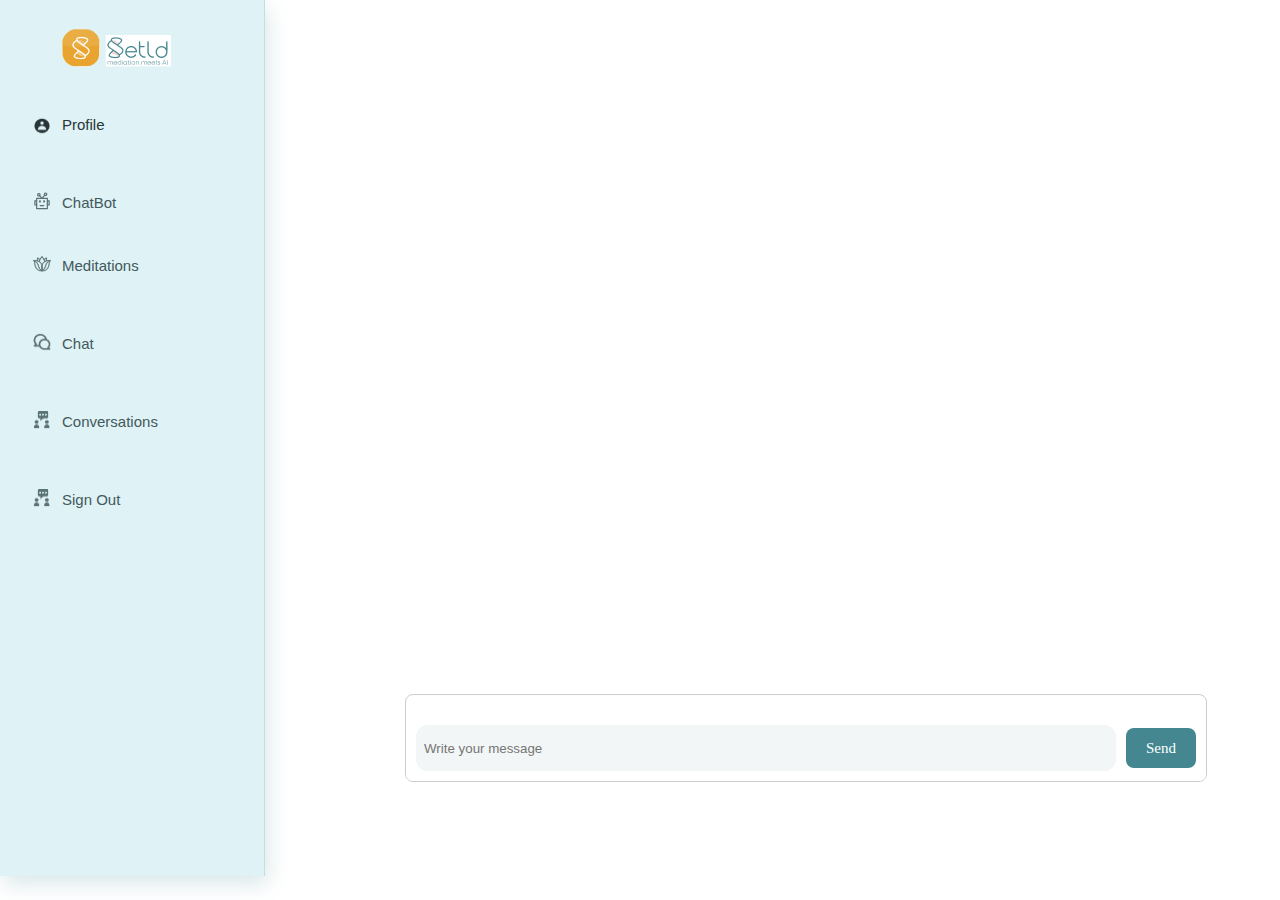
<file: chat.html>
<!DOCTYPE html>
<html lang="en">

<head>
    <meta charset="UTF-8">
    <meta name="viewport" content="width=device-width, initial-scale=1.0">
    <link rel="stylesheet" href="./chat.css">
    <title> Chat</title>
</head>

<body>
        <div class="maindiv">
            <div class="navimg">
                <img src="./imge1/setld-d3 (1)_page-0012.png" alt="">
                <img src="./imge1/wqeqwr.png" alt="">
            </div>
            <div class="div1">
                <img src="./imge1/Profile.png" alt="" class="image1">
                <p class="profiltext">Profile</p>
            </div>
            <div class="div1">
                <img src="./imge1/Bot.svg" alt="" class="image">
                <a href="file:///E:/New%20folder/multipage/chat.html" class="ChatBottext">ChatBot</a>
            </div>
            <div class="div1">
                <img src="./imge1/big lotus flower.svg" alt="" class="image">
                <p class="ChatBottext">Meditations</p>
            </div>
            <div class="div1">
                <img src="./imge1/Chat.png" alt="" class="image">
                <p class="ChatBottext">Chat</p>
            </div>
            <div class="div1">
                <img src="./imge1/conversation.png" alt="" class="image">
                <p class="ChatBottext">Conversations</p>
            </div>
            <div class="div1">
                <img src="./imge1/conversation.png" alt="" class="image">
                <p class="ChatBottext">Sign Out</p>
            </div>
        </div>
    <body class="body">
        <div class="chat-box">
            <div class="chat-container" id="chatContainer">
            </div>
            <div class="user-input">
                <input type="text" id="messageInput" placeholder="Write your message">
                <button onclick="sendMessage()">Send</button>
            </div>
        </div>
    </body>
    <script src="chat.js"></script>
</body>

</html>
</file>
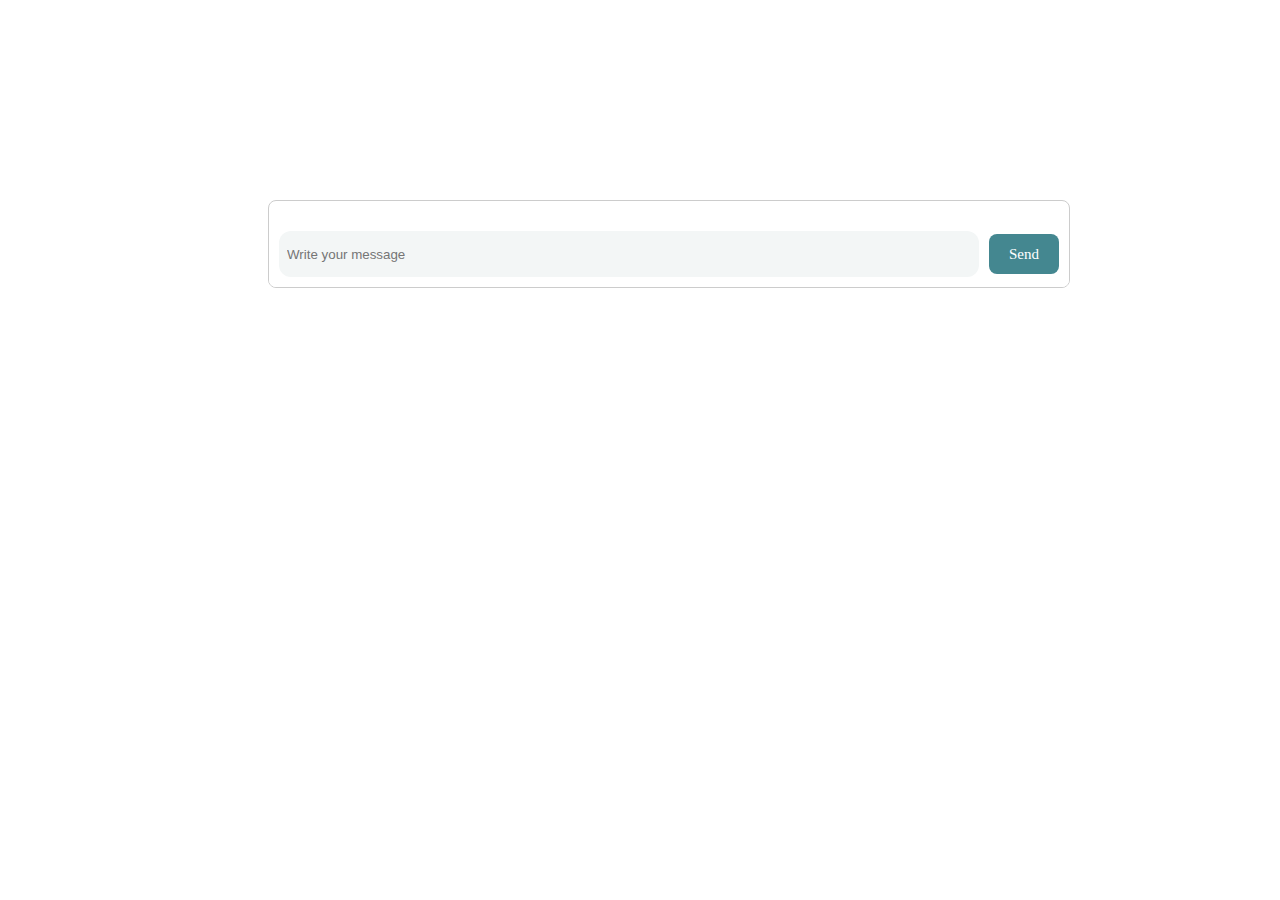
<file: chats.html>
<!DOCTYPE html>
<html lang="en">
<head>
    <meta charset="UTF-8">
    <meta name="viewport" content="width=device-width, initial-scale=1.0">
    <title>chats</title>
    <link rel="stylesheet" href="./chats.css">
</head>
<body>
    <div class="chat-box">
        <div class="chat-container" id="chatContainer">
        </div>
        <div class="user-input">
            <input type="text" id="messageInput" placeholder="Write your message">
            <button onclick="sendMessage()">Send</button>
        </div>
    </div>
    <div class="chat-Container1">

    </div>
<script src="chats.js"></script>
</body>
</html>
</file>
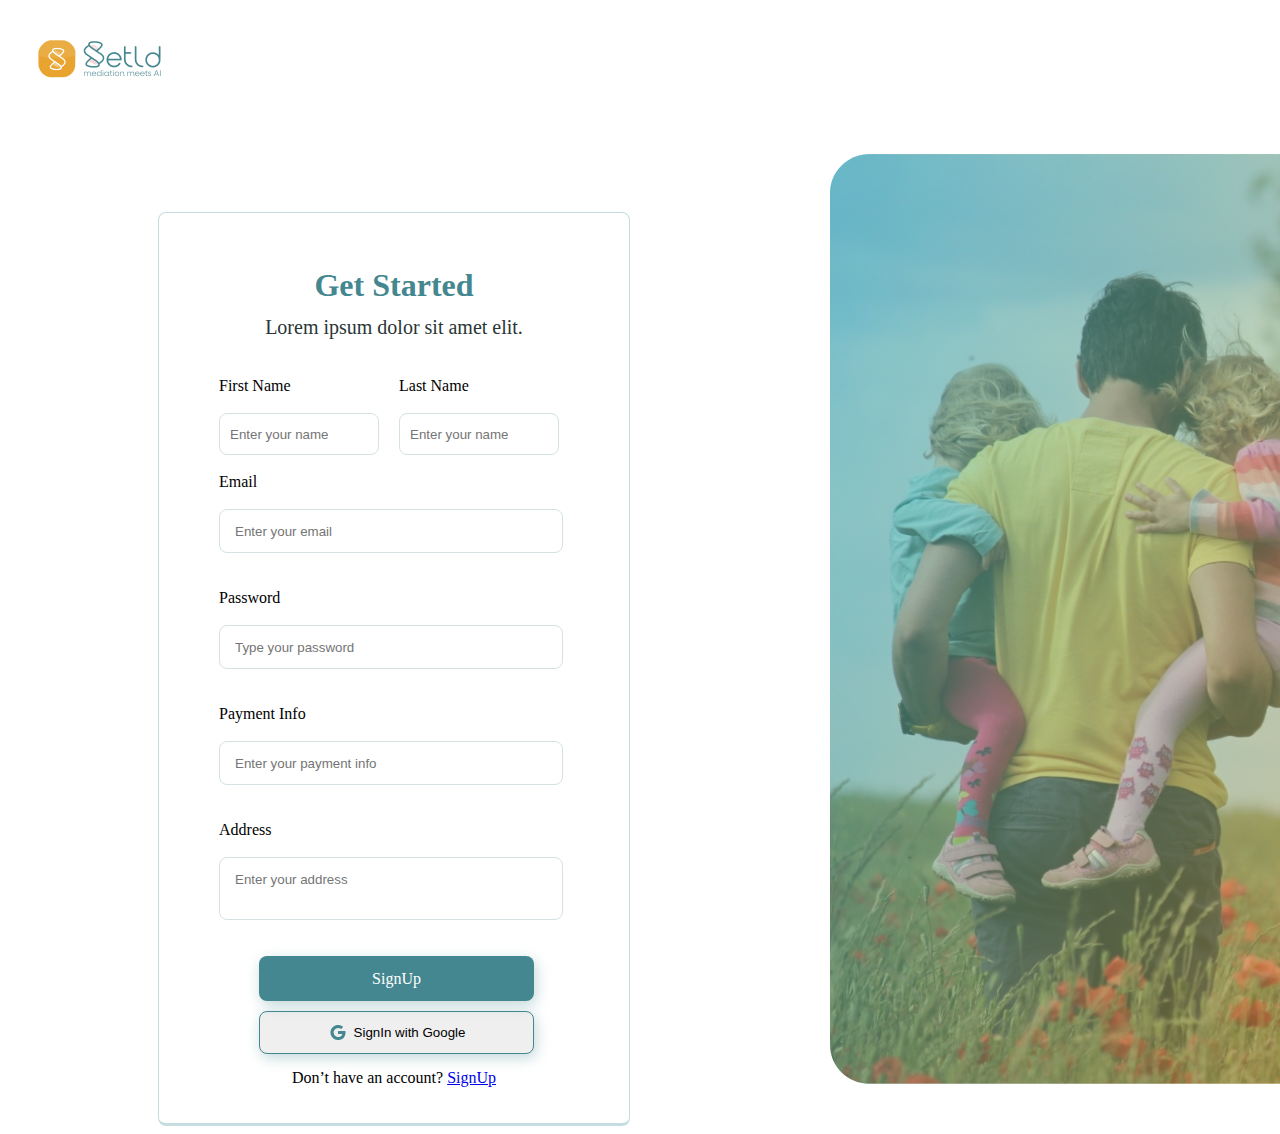
<file: getstrt.html>
<!DOCTYPE html>
<html lang="en">
<head>
    <meta charset="UTF-8">
    <meta name="viewport" content="width=device-width, initial-scale=1.0">
    <title>Get Stated</title>
    <link rel="stylesheet" href="./getstart.css">
    
</head>
<body>
    <div class="navimg">
        <img src="./imge1/setld-d3 (1)_page-0012.png" alt="">
        <img src="./imge1/setld-d3 (1)_page-0001.png" alt="">
    </div>
    <div style="display: flex;">
    <div class="maindiv">
        <div>
            <p class="loginpag">Get Started</p>
            <p class="dummytex">Lorem ipsum dolor sit amet elit.</p>
        </div><br>
        <div style="display: flex;">
            <form action="/action_page.php">
                <label for="fname">First Name</label><br><br>
                <input type="text" id="fname" name="fname" placeholder="Enter your name" class="fname1">
              </form>
              <form action="/action_page.php">
                <label for="fname">Last Name</label><br><br>
                <input type="text" id="lname" name="lname" placeholder="Enter your name" class="fname1">
              </form>
            </div> <br>
<div>
    <form action="/action_page.php" method="get">
        <label for="email">Email</label><br><br>
        <input type="Email" id="Email" name="Email" placeholder="Enter your email" class="input1"><br><br>
        <label for="Password">Password</label><br> <br>
        <input type="Password" id="Password" name="Password" placeholder="Type your password" class="input1"><br><br>
        <label for="Payment ">Payment Info</label><br><br>
        <input type="Email" id="Email" name="Email" placeholder="Enter your payment info" class="input1"><br><br>
        <label for="text">Address</label><br><br>
        <input type="Address" id="Address" name="Address" placeholder="Enter your address" class="input11"><br><br>
        <input type="submit" value="SignUp" class="signbutton">
    </form>
</div>
<button class="imgbutton">
    <img src="./imge1/Google.png" alt="">
    SignIn with Google
  </button>
  <p class="donttxt">
    Don’t have an account?
    <a href="https://signup.com/login/signin">SignUp</a>
  </p>
</div>
  <img src="./imge1/Image.svg" alt="" class="imges">
</div>
</body>
</html>
</file>
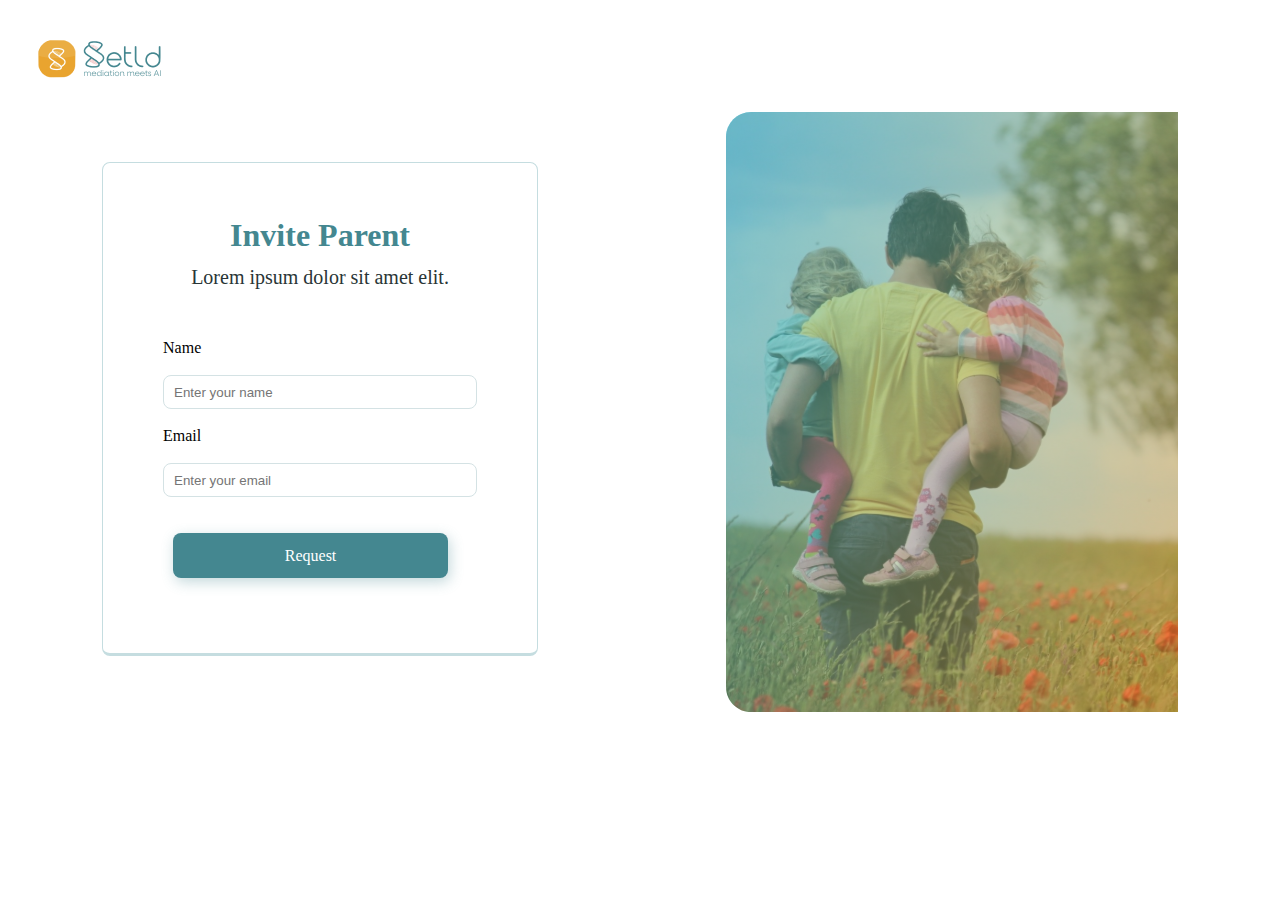
<file: inviteparent.html>
<!DOCTYPE html>
<html lang="en">
<head>
    <meta charset="UTF-8">
    <meta name="viewport" content="width=device-width, initial-scale=1.0">
    <title>Invite Parents</title>
    <link rel="stylesheet" href="./invite parent.css">
</head>
<body>
    <div class="navimg">
        <img src="./imge1/setld-d3 (1)_page-0012.png" alt="">
        <img src="./imge1/setld-d3 (1)_page-0001.png" alt="">
    </div>
    <div style="display: flex; justify-content: space-around;">
    <div class="maindiv">
        <div>
            <p class="loginpag">Invite Parent</p>
            <p class="dummytex">Lorem ipsum dolor sit amet elit.</p>
        </div>
        <form action="/action_page.php" method="get">
            <label for="name">Name</label><br><br>
            <input type="text" id="name" name="name" placeholder="Enter your name" class="inputemail"><br>
            <label for="Email">Email</label><br><br>
            <input type="Email" id="Email" name="Email" placeholder="Enter your email" class="inputemail"><br><br>
            <input type="submit" value="Request" class="signbutton">
          </form>
    </div>
    <img src="./imge1/Image.svg" alt="" class="imges">
</div>
</body>
</html>
</file>
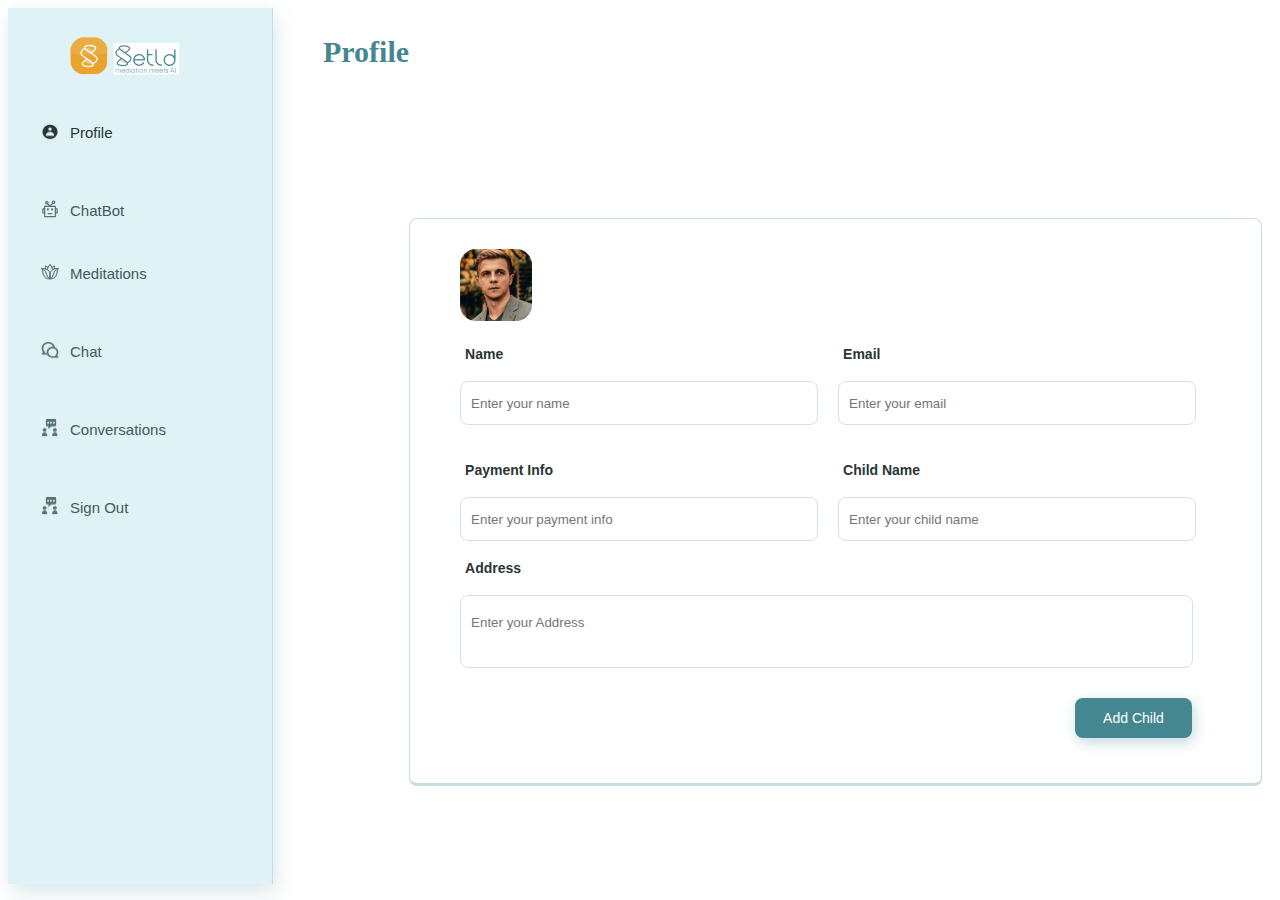
<file: profile.html>
<!DOCTYPE html>
<html lang="en">

<head>
    <meta charset="UTF-8">
    <meta name="viewport" content="width=device-width, initial-scale=1.0">
    <title>Porfile</title>
    <link rel="stylesheet" href="./profile.css">
</head>

<body>
    <div class="headmaindiv">

        <div class="maindiv">
            <div class="navimg">
                <img src="./imge1/setld-d3 (1)_page-0012.png" alt="">
                <img src="./imge1/wqeqwr.png" alt="">
            </div>
            <div class="div1">
                <img src="./imge1/Profile.png" alt="" class="image">
                <p class="profiltext">Profile</p>
            </div>
            <div class="div1">
                <img src="./imge1/Bot.svg" alt="" class="image">
                <a href="file:///E:/New%20folder/multipage/chat.html" class="ChatBottext">ChatBot</a>
            </div>
            <div class="div1">
                <img src="./imge1/big lotus flower.svg" alt="" class="image">
                <p class="ChatBottext">Meditations</p>
            </div>
            <div class="div1">
                <img src="./imge1/Chat.png" alt="" class="image">
                <p class="ChatBottext">Chat</p>
            </div>
            <div class="div1">
                <img src="./imge1/conversation.png" alt="" class="image">
                <p class="ChatBottext">Conversations</p>
            </div>
            <div class="div1">
                <img src="./imge1/conversation.png" alt="" class="image">
                <p class="ChatBottext">Sign Out</p>
            </div>
        </div>
        <div>
            <p class="pprogile">Profile</p>
        </div>
            
        
        <div class="maindiv1">
            <img src="./imge1/Rectangle 8019.png" alt="" class="manimg">
            <div class="inpute">
                <form action="/action_page.php">
                    <label for="fname" class="naemds"> Name</label><br><br>
                    <input type="text" id="fname" name="fname" placeholder="Enter your name" class="fname1">
                </form>
                <form action="/action_page.php">
                    <label for="Email" class="naemds">Email</label><br><br>
                    <input type="Email" id="Email" name="Email" placeholder="Enter your email" class="fname1"><br>
                </form><br>
            </div> <br>
            <div class="inpute">
                <form action="/action_page.php">
                    <label for="text" class="naemds">Payment Info</label><br><br>
                    <input type="text" placeholder="Enter your payment info" class="fname1">
                </form>
                <form action="/action_page.php">
                    <label for="name" class="naemds">Child Name</label><br><br>
                    <input type="text" id="name" name="name" placeholder="Enter your child name" class="fname1">
                </form>
            </div> <br>
            <div>
                <form action="/action_page.php">
                    <label for="Address" class="naemds">Address</label><br><br>
                    <input type="text" placeholder="Enter your Address" class="fname11">
                    <input type="submit" value="Add Child" class="childadd">
                </form>
            </div>
        </div>
    </div>
    </div>
</body>

</html>
</file>
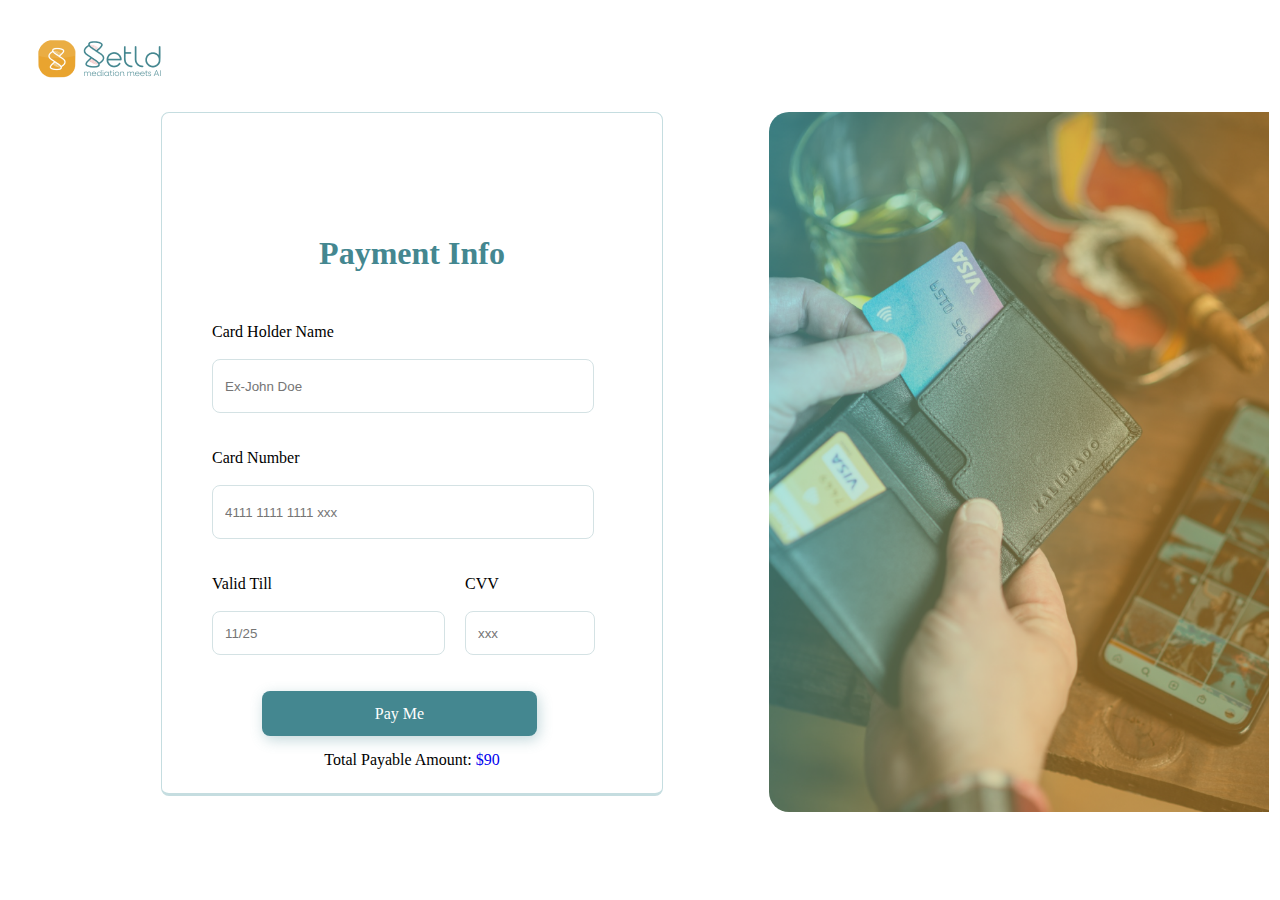
<file: pyment.html>
<!DOCTYPE html>
<html lang="en">
<head>
    <meta charset="UTF-8">
    <meta name="viewport" content="width=device-width, initial-scale=1.0">
    <title>payment</title>
    <link rel="stylesheet" href="./payment.css">
</head>
<body>
    <div class="navimg">
        <img src="./imge1/setld-d3 (1)_page-0012.png" alt="">
        <img src="./imge1/setld-d3 (1)_page-0001.png" alt="">
    </div>
    <div style="display: flex; justify-content: space-around;">
<div class="maindiv">
    
    <div>
        <p class="loginpag">Payment Info</p>
    </div>
    <div>
        <form action="/action_page.php" method="get">
            <label for="text">Card Holder Name</label><br><br>
            <input type="text" id="text" name="text" placeholder="Ex-John Doe" class="input12"><br><br>
            <label for="idNumber">Card Number</label><br><br>
            <input type="idnumber" id="idnumber" name=" idnumber" placeholder="4111 1111 1111 xxx" class="input12"><br><br>
          </form>
        </div>
        <div style="display: flex;">
            <form action="/action_page.php" method="get">
                <label for="text">Valid Till</label><br><br>
                <input type="text" id="text" name="text" placeholder="11/25" class="input112"><br><br>
              </form>
              <form action="/action_page.php" method="get">
                <label for="text" style="padding-left: 20px;">CVV</label><br><br>
                <input type="text" id="text" name="text" placeholder="xxx" class="input1121"><br><br>
              </form>
        </div>
        <input type="submit" value="Pay Me" class="signbutton">

        <p class="donttxt">
            Total Payable Amount: 
            <a href="#" class="p90">$90</a>
          </p>
        </div>
        <img src="./imge1/1213213.png" alt="" class="voltimg">
    </div>
</body>
</html>
</file>
<file: chat.css>
.body {
    font-family: Arial, sans-serif;
    margin: 0;
    display: flex;
    align-items: center;
    background-color: white;
}

.chat-box {
    width: 800px;
    border: 1px solid #ccc;
    border-radius: 8px;
    overflow: hidden;
    margin-left: 140px;
    margin-top: 600px;
}

.chat-container {
    padding: 10px;
    max-height: 200px;
    overflow-y: auto;
}

.chat-message {
    margin: 5px 0;
    padding: 8px;
    border-radius: 4px;
}

.received {
    background-color: #F2FAFB;
    width: 252px;
    height: 25px;
    flex-shrink: 0;
}

.sent {
    background-color: #448790;
    width: 252px;
    height: 25px;
    flex-shrink: 0;
    font-size: 18px;
}

.user-input {
    display: flex;
    align-items: center;
    padding: 10px;
    background-color: #fff;
}

input {
    flex: 1;
    padding: 8px;
    margin-right: 10px;
    border: 1px solid #ccc;
    border-radius: 4px;
}

button {
    padding: 10px 16px;
    border: none;
    border-radius: 4px;
    background: #448790;
    color: #fff;
    height: 40px;
    color: #FFF;
    border-radius: 8px;
    font-family: Neulis Alt;
    font-size: 15px;
    font-style: normal;
    font-weight: 400;
    line-height: 20px;
    width: 70px;
    cursor: pointer;
}

button:hover {
    border-radius: 8px;
    background: #448790;
    
    box-shadow: 2px 4px 14px 0px rgba(68, 135, 144, 0.32);
}

#messageInput {
    outline: none;
    height: 30px;
    border: none;
    border-radius: 12px;
    background: #F3F6F6;
}

.maindiv {
    display: inline-flex;
    width: 200px;
    height: 820px;
    padding: 28px 32px;
    flex-direction: column;
    align-items: flex-start;
    gap: 30px;
    flex-shrink: 0;
    border-right: 1px solid #C5DDE0;
    background: #DFF2F5;
    box-shadow: 3px 8px 20px 0px rgba(68, 135, 144, 0.20);
}

.navimg {
    padding-left: 30px;
}

.div1 {
    display: flex;
}

.image {
    margin-top: 13px;
    height: 20px;
    width: 20px;
    margin-right: 10px;
}
.image1{
    margin-top: 15px;
    height: 20px;
    width: 20px;
    margin-right: 10px;
}

.profiltext {
    color: #293536;
    font-family: sans-serif;
    font-size: 15px;
    font-style: normal;
    font-weight: 400;
    line-height: normal;
}

.ChatBottext {
    color: #43595C;
    font-family: sans-serif;
    font-size: 15px;
    font-style: normal;
    font-weight: 400;
    line-height: normal;
    text-decoration: none;
    margin-top: 16px;
}
.hussain{
    margin-left: 200px;
}
</file>
<file: chats.css>
.body {
    font-family: Arial, sans-serif;
    margin: 0;
    display: flex;
    justify-content: center;
    align-items: center;
    background-color: white;
}

.chat-box {
    width: 800px;
    border: 1px solid #ccc;
    border-radius: 8px;
    overflow: hidden;
    margin-left: 260px;
    margin-top: 200px;
}

.chat-container {
    padding: 10px;
    max-height: 200px;
    overflow-y: auto;
}

.chat-message {
    margin: 5px 0;
    padding: 8px;
    border-radius: 4px;
}

.received {
    background-color: #F2FAFB;
    width: 252px;
    height: 25px;
    flex-shrink: 0;
}

.sent {
    background-color: #448790;
    width: 252px;
    height: 25px;
    flex-shrink: 0;
    font-size: 18px;
}

.user-input {
    display: flex;
    align-items: center;
    padding: 10px;
    background-color: #fff;
}

input {
    flex: 1;
    padding: 8px;
    margin-right: 10px;
    border: 1px solid #ccc;
    border-radius: 4px;
}

button {
    padding: 10px 16px;
    border: none;
    border-radius: 4px;
    background: #448790;
    color: #fff;
    height: 40px;
    color: #FFF;
    border-radius: 8px;
    font-family: Neulis Alt;
    font-size: 15px;
    font-style: normal;
    font-weight: 400;
    line-height: 20px;
    width: 70px;
    cursor: pointer;
}

button:hover {
    border-radius: 8px;
    background: #448790;
    
    box-shadow: 2px 4px 14px 0px rgba(68, 135, 144, 0.32);
}

#messageInput {
    outline: none;
    height: 30px;
    border: none;
    border-radius: 12px;
    background: #F3F6F6;
}
</file>
<file: getstart.css>
.navimg {
    padding-top: 30px;
    padding-bottom: 30px;
    padding-right: 100px;
    padding-left: 30px;
}

.fname1 {
    width: 98px;
    height: 20px;
    border-radius: 8px;
    border: 1px solid #D4E2E4;
    background: #FFF;
    display: flex;
    padding-top: 10px;
    padding-left: 10px;
    padding-right: 50px;
    padding-bottom: 10px;
    align-items: center;
    align-self: stretch;
    margin-right: 20px;
    outline: none;
}

.input1 {
    width: 325px;
    height: 40px;
    display: flex;
    align-items: center;
    align-self: stretch;
    border-radius: 8px;
    border: 1px solid #D4E2E4;
    background: #FFF;
    padding-left: 15px;
    outline: none;
}

.input11 {
    width: 325px;
    height: 40px;
    display: flex;
    align-items: center;
    align-self: stretch;
    border-radius: 8px;
    border: 1px solid #D4E2E4;
    background: #FFF;
    padding-left: 15px;
    padding-bottom: 20px;
    outline: none;
}

.signbutton {
    width: 275px;
    height: 45px;
    color: #FFF;
    font-family: Neulis Alt;
    font-size: 16px;
    font-style: normal;
    font-weight: 400;
    line-height: normal;
    border: none;
    border-radius: 8px;
    background: #448790;
    box-shadow: 2px 4px 14px 0px rgba(68, 135, 144, 0.32);
    margin-left: 40px;
    text-align: center;
    justify-content: center;
    align-items: center;
}

.imgbutton {
    border: none;
    display: flex;
    width: 275px;
    padding: 10px 28px;
    justify-content: center;
    align-items: center;
    gap: 6px;
    border-radius: 8px;
    border: 1px solid #448790;
    box-shadow: 2px 4px 14px 0px rgba(68, 135, 144, 0.32);
    margin-top: 10px;
    margin-left: 40px;
}

.donttxt {
    margin-top: 15px;
    text-align: center;
}

.imges {
    width: 700px;
    margin-left: 200px;
}

.maindiv {
    margin-left: 150px;
    margin-top: 100px;
    width: 350px;
    height: auto;
    padding: 20px 60px;
    flex-shrink: 0;
    border-radius: 8px;
    border-top: 1px solid #C5DDE0;
    border-right: 1px solid #C5DDE0;
    border-bottom: 3px solid #C5DDE0;
    border-left: 1px solid #C5DDE0;
}

.loginpag {
    color: #448790;
    font-family: Neulis Alt;
    font-size: 32px;
    font-style: normal;
    font-weight: 600;
    line-height: 40px;
    padding: 0px;
    margin-bottom: 10px;
    text-align: center;
}

.dummytex {
    color: #293536;
    font-family: Neulis Alt;
    font-size: 20px;
    font-style: normal;
    font-weight: 400;
    line-height: 24px;
    text-align: center;
    padding: 0px;
    margin-top: 0px;
}
</file>
<file: invite parent.css>
.navimg {
    padding-top: 30px;
    padding-bottom: 30px;
    padding-right: 100px;
    padding-left: 30px;
}

.signbutton {
    width: 275px;
    height: 45px;
    color: #FFF;
    font-family: Neulis Alt;
    font-size: 16px;
    font-style: normal;
    font-weight: 400;
    line-height: normal;
    border: none;
    border-radius: 8px;
    background: #448790;
    box-shadow: 2px 4px 14px 0px rgba(68, 135, 144, 0.32);
    margin-left: 10px;
}

.inputemail {
    width: 300px;
    height: 30px;
    display: flex;
    padding-left: 10px;
    align-items: center;
    align-self: stretch;
    border-radius: 8px;
    border: 1px solid #D4E2E4;
    background: #FFF;
    outline: none;
}

.imges {
    height: 600px;
}

.maindiv {
    margin-top: 50px;
    border-radius: 8px;
    border-top: 1px solid #C5DDE0;
    border-right: 1px solid #C5DDE0;
    border-bottom: 3px solid #C5DDE0;
    border-left: 1px solid #C5DDE0;
    padding: 20px 60px;
    height: 450px;
}

.loginpag {
    color: #448790;
    text-align: center;
    font-family: Neulis Alt;
    font-size: 32px;
    font-style: normal;
    font-weight: 600;
    line-height: 40px;
    margin-bottom: 10px;
    padding: 0px;
}

.dummytex {
    color: #293536;
    text-align: center;
    font-family: Neulis Alt;
    font-size: 20px;
    font-style: normal;
    font-weight: 400;
    line-height: 24px;
    margin-top: 0px;
    padding: 0px;
    margin-bottom: 50px;
}
</file>
<file: profile.css>
.navimg {
    padding-left: 30px;
}

.image {
    margin-top: 13px;
    height: 20px;
    width: 20px;
    margin-right: 10px;
}

.div1 {
    display: flex;
}

.profiltext {
    color: #293536;
    font-family: sans-serif;
    font-size: 15px;
    font-style: normal;
    font-weight: 400;
    line-height: normal;
}

.ChatBottext {
    color: #43595C;
    font-family: sans-serif;
    font-size: 15px;
    font-style: normal;
    font-weight: 400;
    line-height: normal;
    text-decoration: none;
    margin-top: 16px;
}

.maindiv {
    display: inline-flex;
    width: 200px;
    height: 820px;
    padding: 28px 32px;
    flex-direction: column;
    align-items: flex-start;
    gap: 30px;
    flex-shrink: 0;
    border-right: 1px solid #C5DDE0;
    background: #DFF2F5;
    box-shadow: 3px 8px 20px 0px rgba(68, 135, 144, 0.20);
}

.fname1 {
    width: 344px;
    height: 40px;
    display: flex;
    padding-left: 10px;
    align-items: center;
    align-self: stretch;
    border-radius: 8px;
    border: 1px solid #D4E2E4;
    background: #FFF;
    outline: none;
    margin-left: 20px;
}

.childadd {
    display: inline-flex;
    padding: 12px 28px;
    justify-content: center;
    align-items: center;
    gap: 4px;
    border-radius: 8px;
    background: #448790;
    box-shadow: 2px 4px 14px 0px rgba(68, 135, 144, 0.32);
    color: #FFF;
    font-family: sans-serif;
    font-size: 14px;
    font-style: normal;
    font-weight: 400;
    line-height: normal;
    border: none;
    margin-left: 635px;
    margin-top: 30px;
}

.fname11 {
    width: 719px;
    height: 50px;
    display: flex;
    padding-left: 10px;
    padding-bottom: 20px;

    align-self: stretch;
    border-radius: 8px;
    border: 1px solid #D4E2E4;
    background: #FFF;
    outline: none;
    margin-left: 20px;
}

.naemds {
    padding-left: 25px;
    color: #293536;
    font-family: sans-serif;
    font-size: 14px;
    font-style: normal;
    font-weight: 600;
    line-height: normal;
}

.pprogile {
    color: #448790;
    font-family: Neulis Alt;
    font-size: 30px;
    font-style: normal;
    font-weight: 600;
    line-height: 28px;
    padding-left: 50px;
}

.maindiv1 {
    margin-top: 210px;
    width: 791px;
    height: 504px;
    padding: 30px;
    flex-shrink: 0;
    border-radius: 8px;
    border-top: 1px solid #C5DDE0;
    border-right: 1px solid #C5DDE0;
    border-bottom: 3px solid #C5DDE0;
    border-left: 1px solid #C5DDE0;
}

.manimg {
    padding-left: 20px;
    padding-bottom: 20px;
}

.inpute {
    display: flex;
}

.headmaindiv {
    display: flex;
}
</file>
<file: payment.css>
body{
    align-items: center;
}

.navimg {
    padding-top: 30px;
    padding-bottom: 30px;
    padding-right: 100px;
    padding-left: 30px;
}

.loginpag {
    color: #448790;
    font-family: Neulis Alt;
    font-size: 32px;
    font-style: normal;
    font-weight: 600;
    line-height: 40px;
    padding: 0px;
    margin-bottom: 10px;
    text-align: center;
    margin-bottom: 50px;
    margin-top: 100px;
}

.signbutton {
    width: 275px;
    height: 45px;
    color: #FFF;
    font-family: Neulis Alt;
    font-size: 16px;
    font-style: normal;
    font-weight: 400;
    line-height: normal;
    border: none;
    border-radius: 8px;
    background: #448790;
    box-shadow: 2px 4px 14px 0px rgba(68, 135, 144, 0.32);
    margin-left: 50px;
}

.input12 {
    display: flex;
    padding: 6px 12px;
    align-items: center;
    align-self: stretch;
    border-radius: 8px;
    border: 1px solid #D4E2E4;
    width: 356px;
    height: 40px;
    background: #FFF;
    outline: none;
}

.input112 {
    width: 207px;
    height: 30px;
    display: flex;
    padding: 6px 12px;
    align-items: center;
    align-self: stretch;
    border-radius: 8px;
    border: 1px solid #D4E2E4;
    background: #FFF;
    outline: none;
}

.input1121 {
    width: 104px;
    height: 30px;
    margin-left: 20px;
    display: flex;
    padding: 6px 12px;
    align-items: center;
    align-self: stretch;
    border-radius: 8px;
    border: 1px solid #D4E2E4;
    background: #FFF;
    outline: none;
}

.donttxt {
    margin-top: 15px;
    text-align: center;
}
.p90{
    text-decoration: none;

}
.maindiv {
    margin-left: 150px;
    margin-right: 100px;
    border-radius: 8px;
    border-top: 1px solid #C5DDE0;
    border-right: 1px solid #C5DDE0;
    border-bottom: 3px solid #C5DDE0;
    border-left: 1px solid #C5DDE0;
    width: 400px;
    height: 640px;
    flex-shrink: 0;
    padding: 20px 50px;
}

.voltimg {
    height: 700px;
    width: 500px;
    border-radius: 20px 0px 0px 20px;
}
</file>
